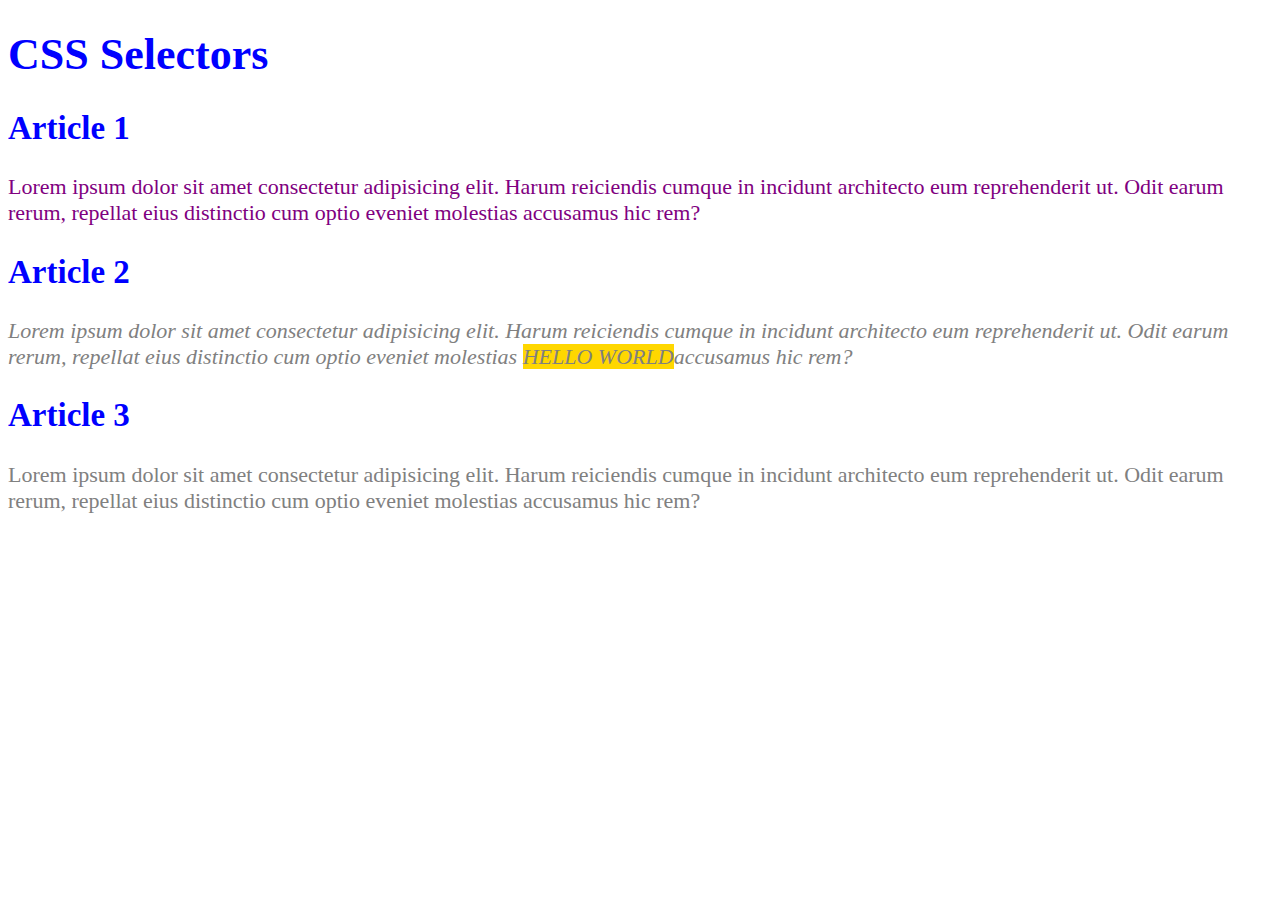
<file: index.html>
<!DOCTYPE html>
<html lang="en">
<head>
    <meta charset="UTF-8">
    <meta name="viewport" content="width=device-width, initial-scale=1.0">
    <title>Document</title>
    <link rel="stylesheet" href="css/style.css">
</head>
<body>
    <h1>CSS Selectors</h1>
     <article>
        <h2> Article 1</h2>
        <p>Lorem ipsum dolor sit amet consectetur adipisicing elit. Harum reiciendis cumque in incidunt architecto eum reprehenderit ut. Odit earum rerum, repellat eius distinctio cum optio eveniet molestias accusamus hic rem?</p>
     </article>
     <article>
        <h2> Article 2</h2>
        <p class="gray" id="second">Lorem ipsum dolor sit amet consectetur adipisicing elit. Harum reiciendis cumque in incidunt architecto eum reprehenderit ut. Odit earum rerum, repellat eius distinctio cum optio eveniet molestias <span>Hello World</span>accusamus hic rem?</p>
     </article>
     <article>
        <h2> Article 3</h2>
        <p class="gray">Lorem ipsum dolor sit amet consectetur adipisicing elit. Harum reiciendis cumque in incidunt architecto eum reprehenderit ut. Odit earum rerum, repellat eius distinctio cum optio eveniet molestias accusamus hic rem?</p>
     </article>
</body>
</html>
</file>
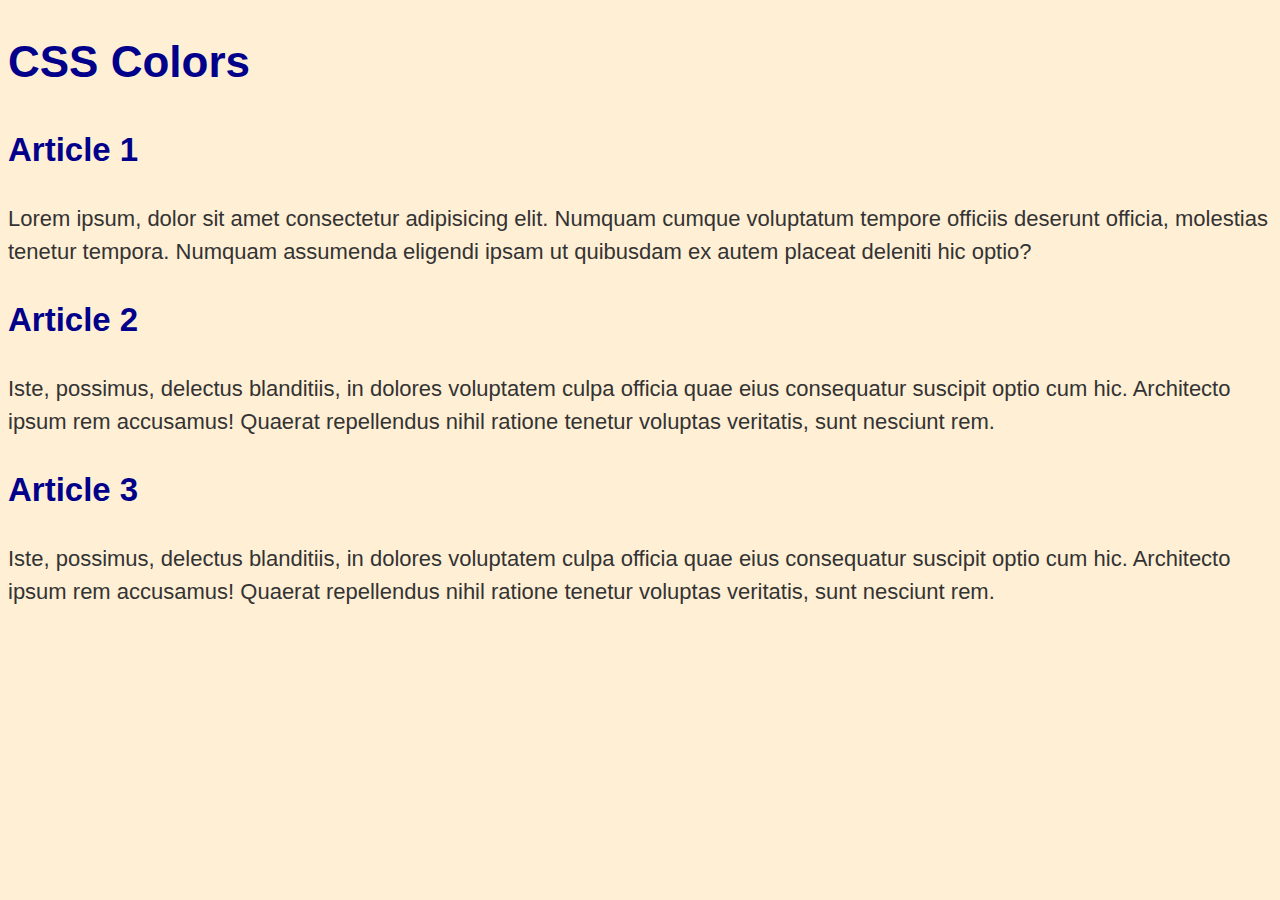
<file: 03_lesson_starter/index.html>
<!DOCTYPE html>
<html lang="en">

<head>
    <meta charset="UTF-8">
    <meta http-equiv="X-UA-Compatible" content="IE=edge">
    <meta name="viewport" content="width=device-width, initial-scale=1.0">
    <title>Document</title>
    <link rel="stylesheet" href="css/style.css">
</head>

<body>
    <header>
        <h1>CSS Colors</h1>
    </header>
    <main>
        <article>
            <h2>Article 1</h2>
            <p class="one">Lorem ipsum, dolor sit amet consectetur adipisicing elit. Numquam cumque voluptatum tempore
                officiis
                deserunt
                officia, molestias tenetur tempora. Numquam assumenda eligendi ipsam ut quibusdam ex autem placeat
                deleniti
                hic optio?</p>
        </article>
        <article>
            <h2>Article 2</h2>
            <p class="two">Iste, possimus, delectus blanditiis, in dolores voluptatem culpa officia quae
                eius
                consequatur
                suscipit optio
                cum hic. Architecto ipsum rem accusamus! Quaerat repellendus <span>nihil</span> ratione tenetur voluptas
                veritatis,
                sunt
                nesciunt rem.</p>
        </article>
        <article>
            <h2>Article 3</h2>
            <p class="three">Iste, possimus, delectus blanditiis, in dolores voluptatem culpa officia quae eius
                consequatur
                suscipit optio
                cum hic. Architecto <span>ipsum</span> rem accusamus! Quaerat repellendus nihil ratione tenetur voluptas
                veritatis,
                sunt
                nesciunt rem.</p>
        </article>
    </main>
</body>

</html>
</file>
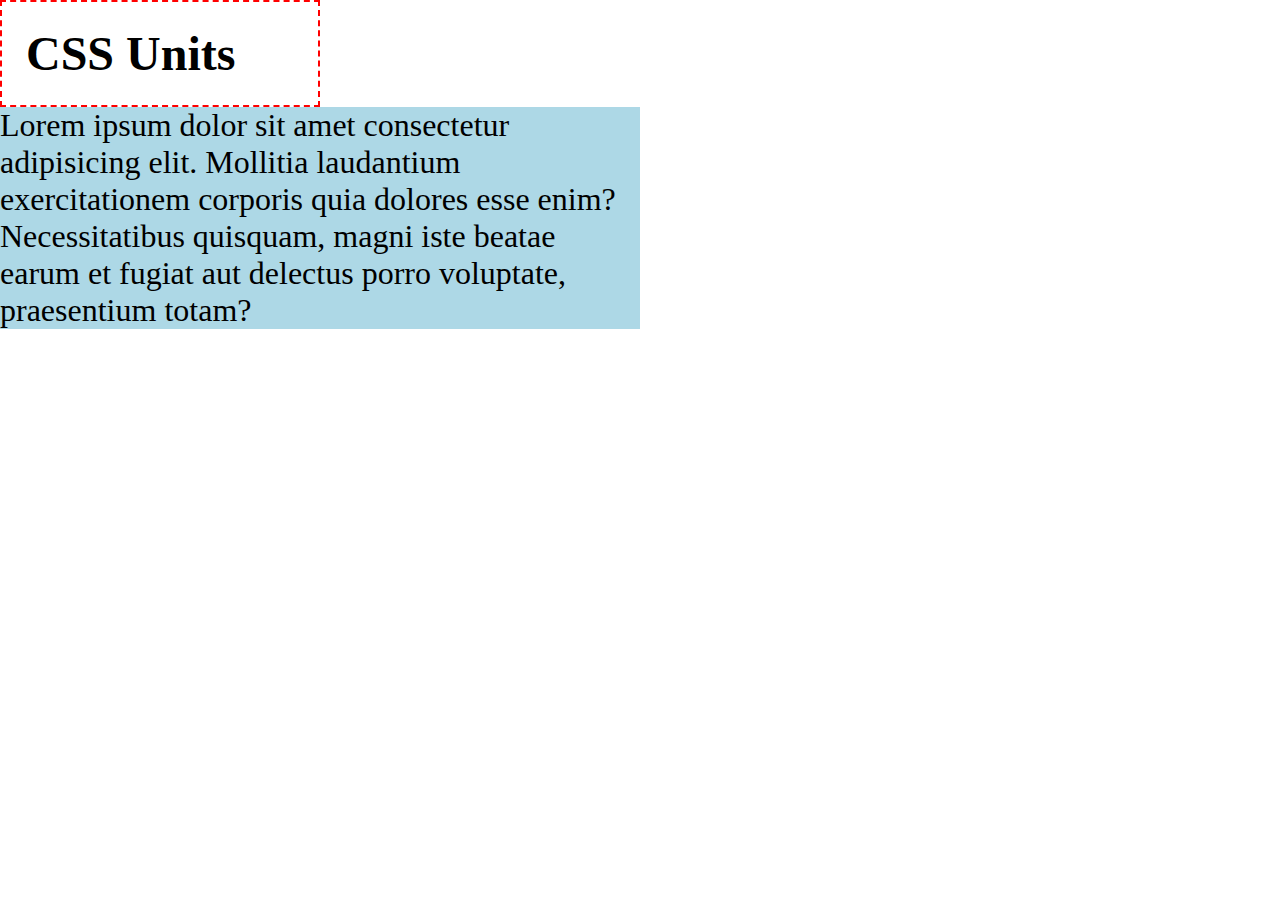
<file: 04_lesson_starter/index.html>
<!DOCTYPE html>
<html lang="en">

<head>
    <meta charset="UTF-8">
    <meta http-equiv="X-UA-Compatible" content="IE=edge">
    <meta name="viewport" content="width=device-width, initial-scale=1.0">
    <title>Document</title>
    <link rel="stylesheet" href="css/style.css">
</head>

<body>
    <header>
        <h1>CSS Units</h1>
    </header>
    <main>
        <p>Lorem ipsum dolor sit amet consectetur adipisicing elit. Mollitia laudantium exercitationem corporis quia
            dolores esse enim? Necessitatibus quisquam, magni iste beatae earum et fugiat aut delectus porro voluptate,
            praesentium totam?</p>

    </main>
</body>

</html>
</file>
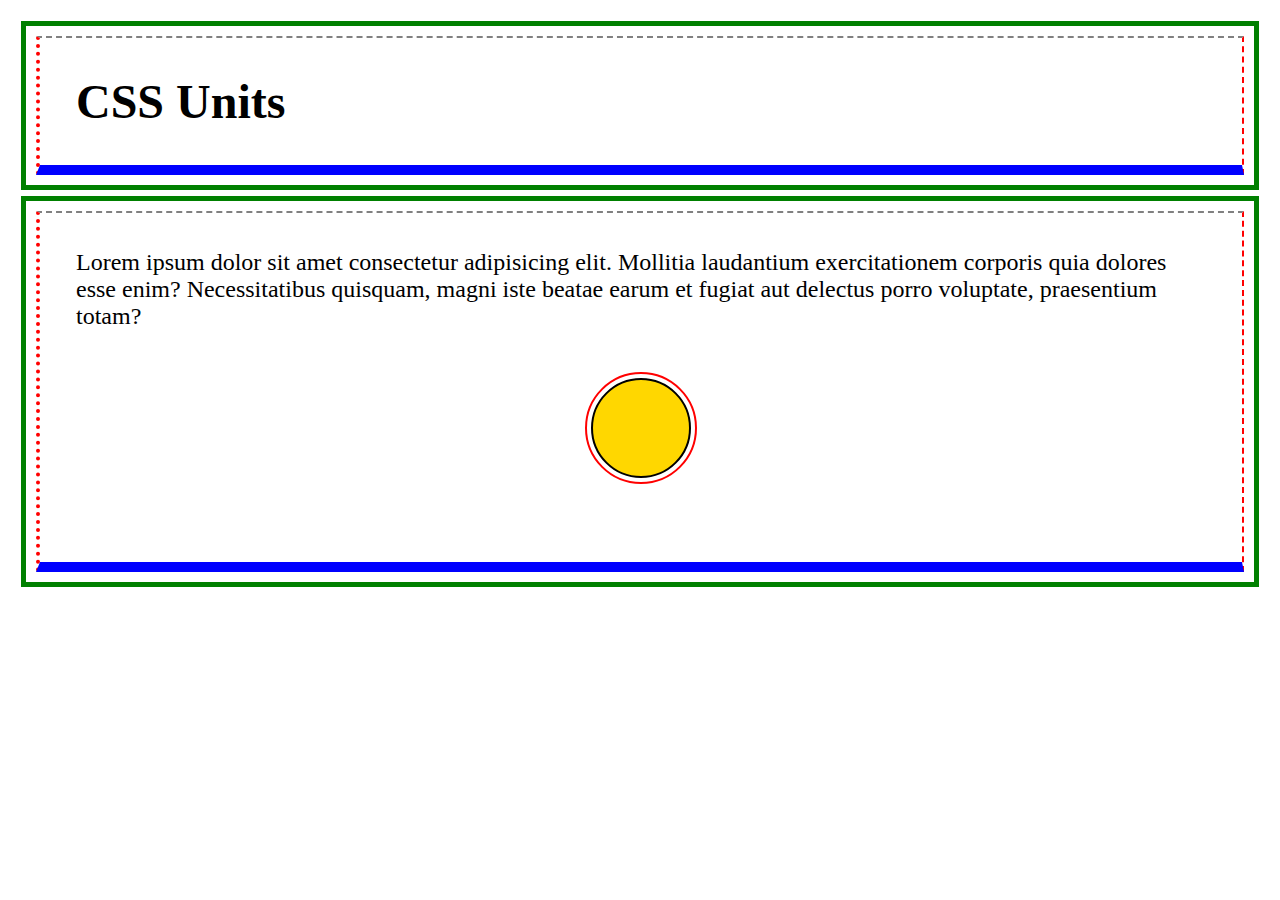
<file: 05_lesson_starter/index.html>
<!DOCTYPE html>
<html lang="en">

<head>
    <meta charset="UTF-8">
    <meta http-equiv="X-UA-Compatible" content="IE=edge">
    <meta name="viewport" content="width=device-width, initial-scale=1.0">
    <title>Document</title>
    <link rel="stylesheet" href="css/style.css">
</head>

<body>
    <header class="container">
        <h1>CSS Units</h1>
    </header>
    <main class="container">
        <p>Lorem ipsum dolor sit amet consectetur adipisicing elit. Mollitia laudantium exercitationem corporis quia
            dolores esse enim? Necessitatibus quisquam, magni iste beatae earum et fugiat aut delectus porro voluptate,
            praesentium totam?</p>
            <div class="circle">

            </div>
    </main>
</body>

</html>
</file>
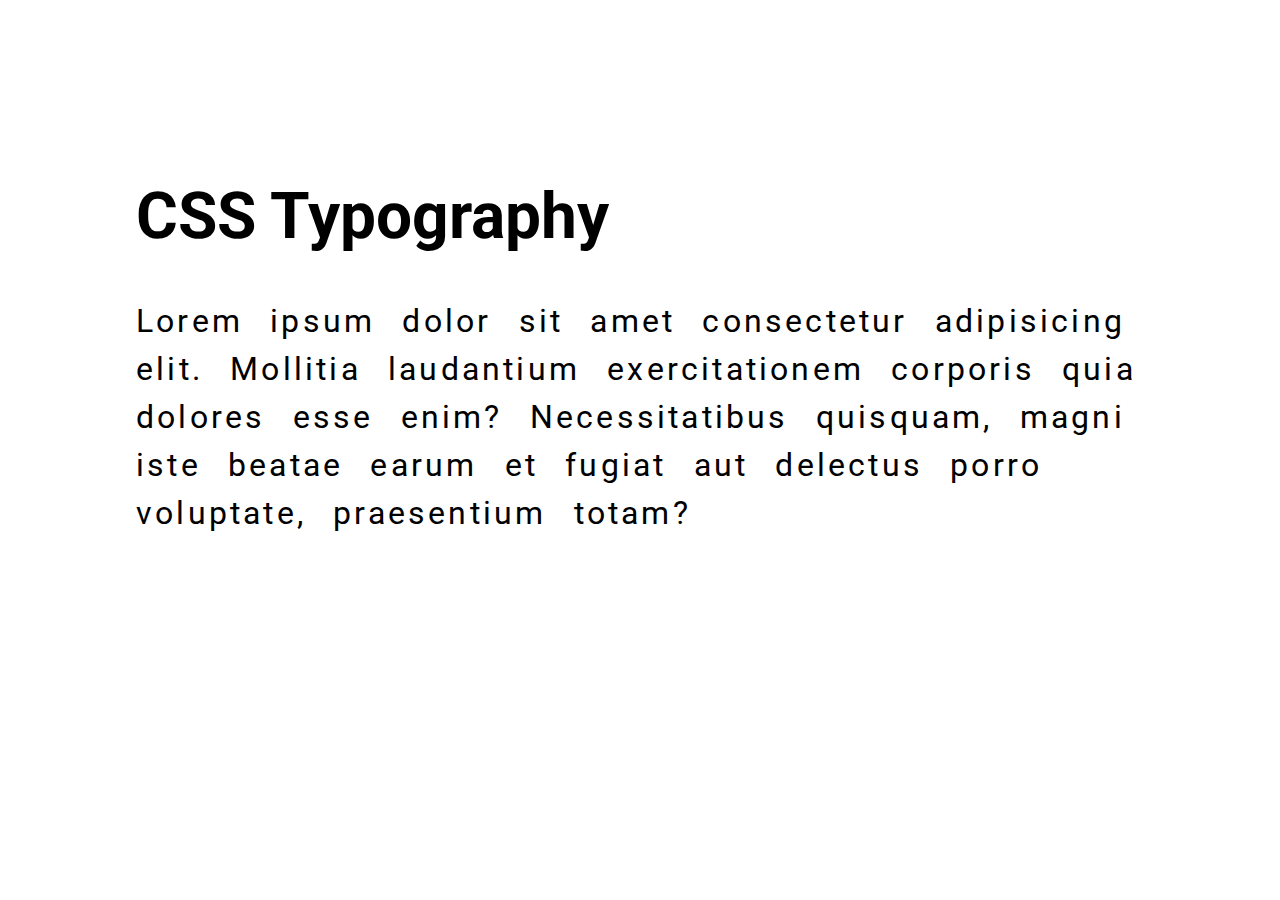
<file: 06_lesson_starter/index.html>
<!DOCTYPE html>
<html lang="en">

<head>
    <meta charset="UTF-8">
    <meta http-equiv="X-UA-Compatible" content="IE=edge">
    <meta name="viewport" content="width=device-width, initial-scale=1.0">
    <title>Document</title>
    <link rel="preconnect" href="https://fonts.googleapis.com">
    <link rel="preconnect" href="https://fonts.gstatic.com" crossorigin>
    <link href="https://fonts.googleapis.com/css2?family=Roboto:ital,wght@0,100..900;1,100..900&family=Space+Grotesk:wght@300..700&display=swap" rel="stylesheet">
    <link rel="stylesheet" href="css/style.css">
</head>

<body>
    <header>
        <h1>CSS Typography</h1>
    </header>
    <main>
        <p>Lorem ipsum dolor sit amet consectetur adipisicing elit. Mollitia laudantium exercitationem corporis quia
            dolores esse enim? Necessitatibus quisquam, magni iste beatae earum et fugiat aut delectus porro voluptate,
            praesentium totam?</p>

        <!-- <form>
            <label for="name">Name:</label>
            <input id="name" type="text" placeholder="Your Name" />
            <button>Submit</button>
        </form> -->
    </main>
</body>

</html>
</file>
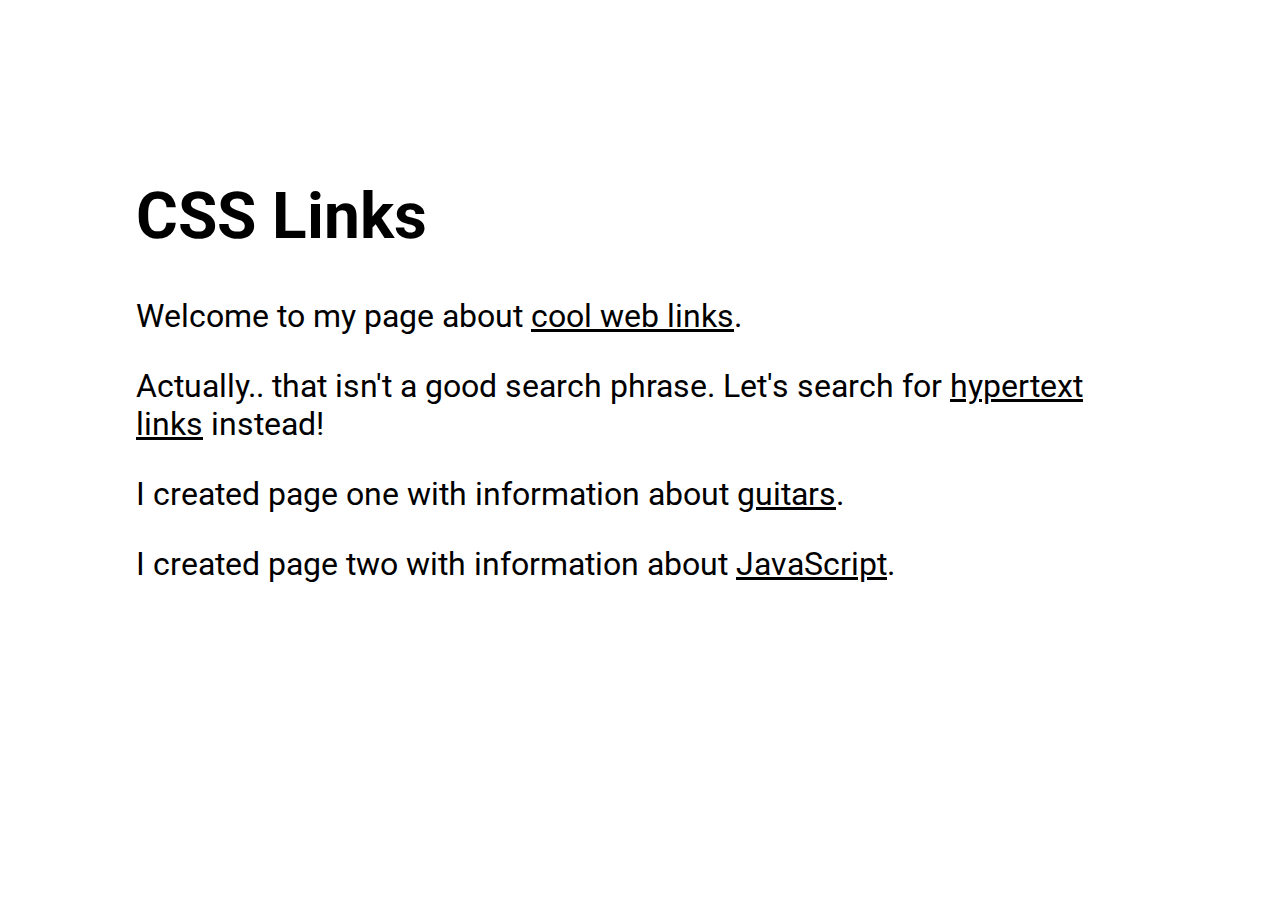
<file: 07_lesson_starter/index.html>
<!DOCTYPE html>
<html lang="en">

<head>
    <meta charset="UTF-8">
    <meta http-equiv="X-UA-Compatible" content="IE=edge">
    <meta name="viewport" content="width=device-width, initial-scale=1.0">
    <title>CSS Links</title>
    <link rel="stylesheet" href="css/style.css">
</head>

<body>
    <header>
        <h1>CSS Links</h1>
    </header>
    <main>
        <p>Welcome to my page about <a href="https://www.google.com/search?q=+web+links">cool web links</a>.</p>

        <p>Actually.. that isn&apos;t a good search phrase. Let's search for <a
                href="https://www.google.com/search?q=hypertext+links">hypertext links</a> instead!</p>

        <p>I created page one with information about <a href="one.html">guitars</a>.</p>

        <p>I created page two with information about <a href="two.html">JavaScript</a>.</p>
    </main>
</body>

</html>
</file>
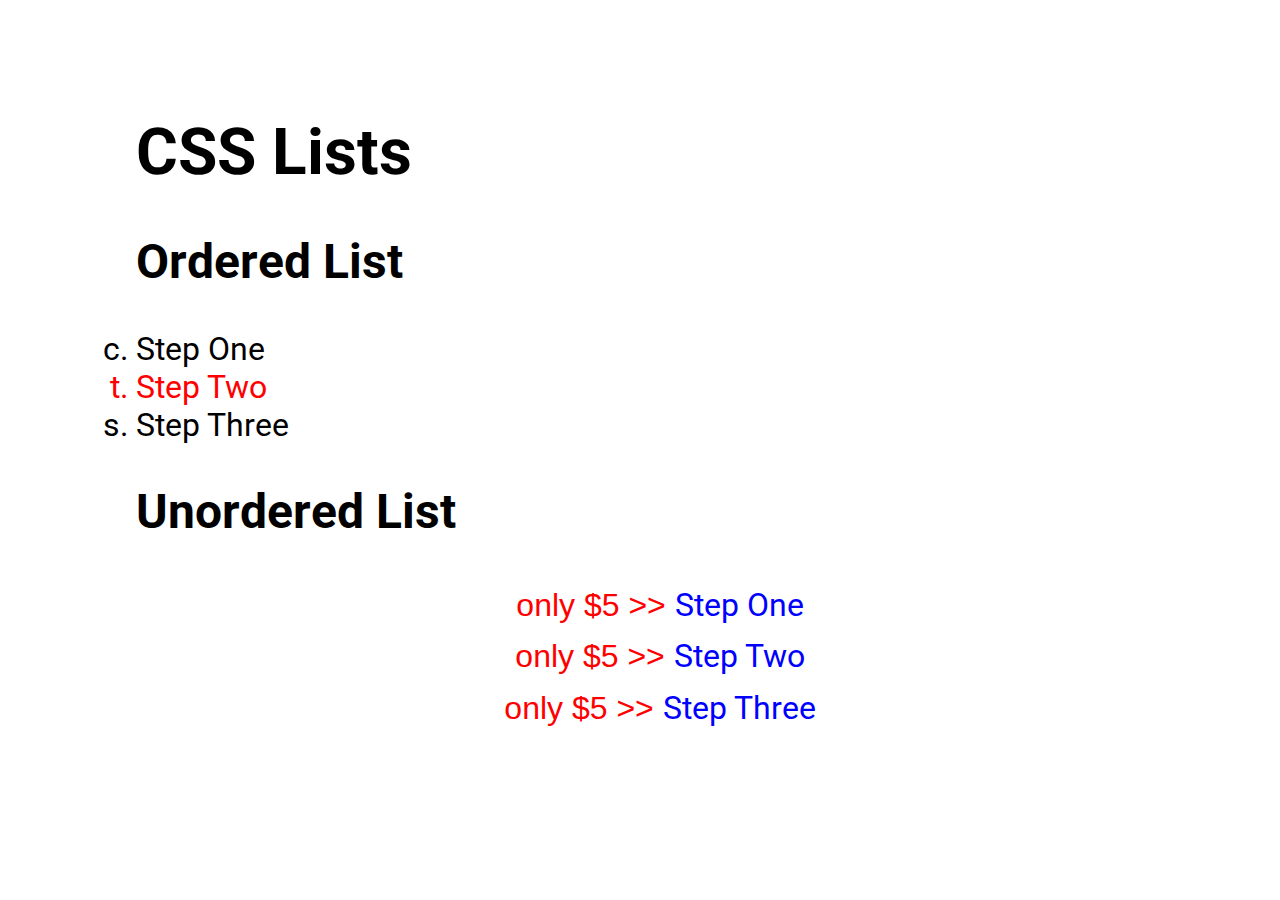
<file: 08_lesson_starter/index.html>
<!DOCTYPE html>
<html lang="en">

<head>
    <meta charset="UTF-8">
    <meta http-equiv="X-UA-Compatible" content="IE=edge">
    <meta name="viewport" content="width=device-width, initial-scale=1.0">
    <title>CSS Lists</title>
    <link rel="stylesheet" href="css/style.css">
</head>

<body>
    <header>
        <h1>CSS Lists</h1>
    </header>
    <main>
        <article>
            <h2>Ordered List</h2>
            <ol start="3" reversed>
                <li>Step One</li>
                <li value="20">Step Two</li>
                <li>Step Three</li>
            </ol>
        </article>
        <article>
            <h2>Unordered List</h2>
            <ul>
                <li>Step One</li>
                <li>Step Two</li>
                <li>Step Three</li>
            </ul>
        </article>
    </main>
</body>

</html>
</file>
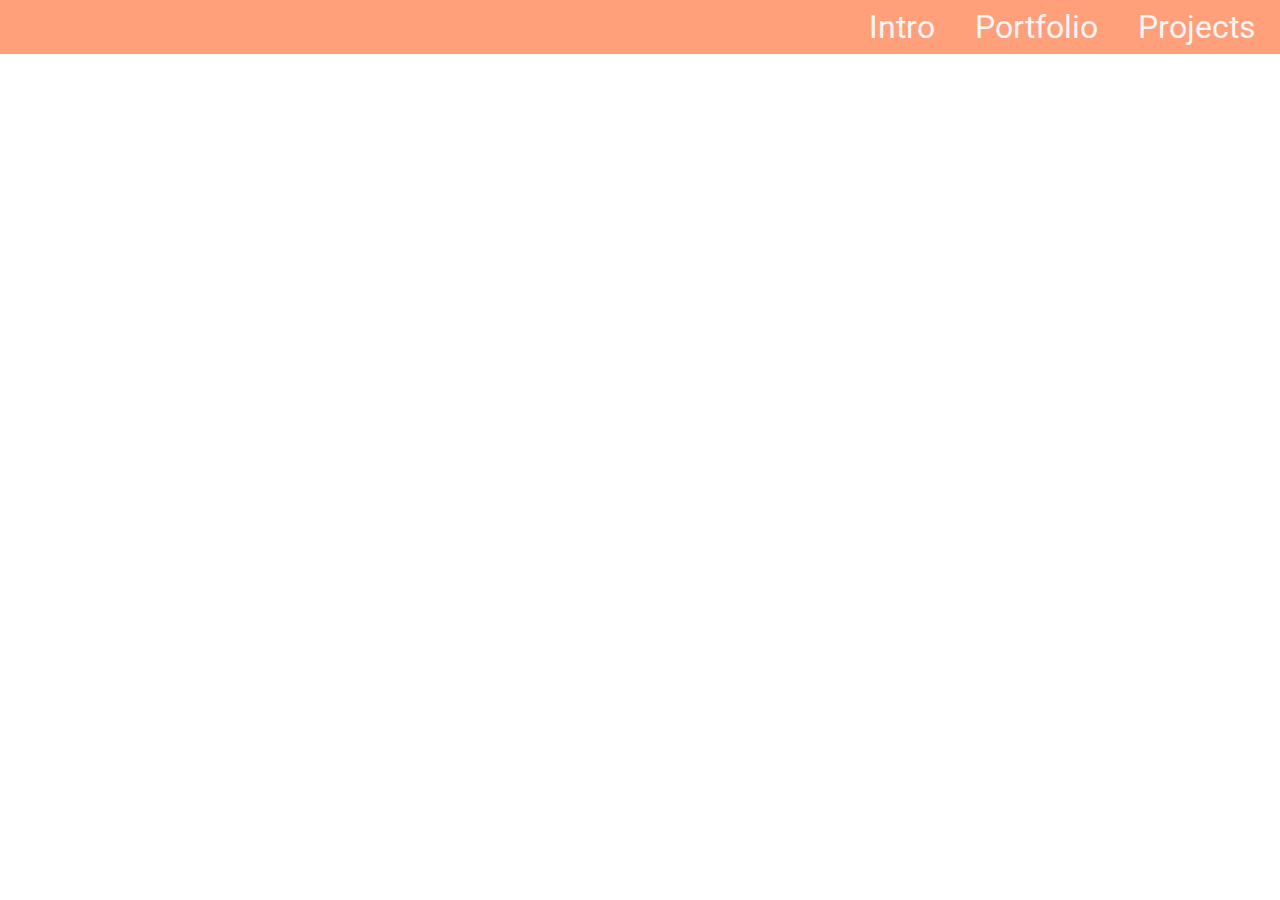
<file: 10_lesson_starter/index.html>
<!DOCTYPE html>
<html lang="en">

<head>
    <meta charset="UTF-8">
    <meta http-equiv="X-UA-Compatible" content="IE=edge">
    <meta name="viewport" content="width=device-width, initial-scale=1.0">
    <title>CSS Display</title>
    <link rel="stylesheet" href="css/style.css">
</head>

<body>
    <main>
        <!-- <p>This is a paragraph.</p>
        <p>This is <span class="opposite">another</span> paragraph.</p> -->

        <nav>
            <ul>
                <li><a href="#">Intro</a></li>
                <li><a href="#">Portfolio</a></li>
                <li><a href="#">Projects</a></li>
            </ul>
        </nav>
        
    </main>
</body>

</html>
</file>
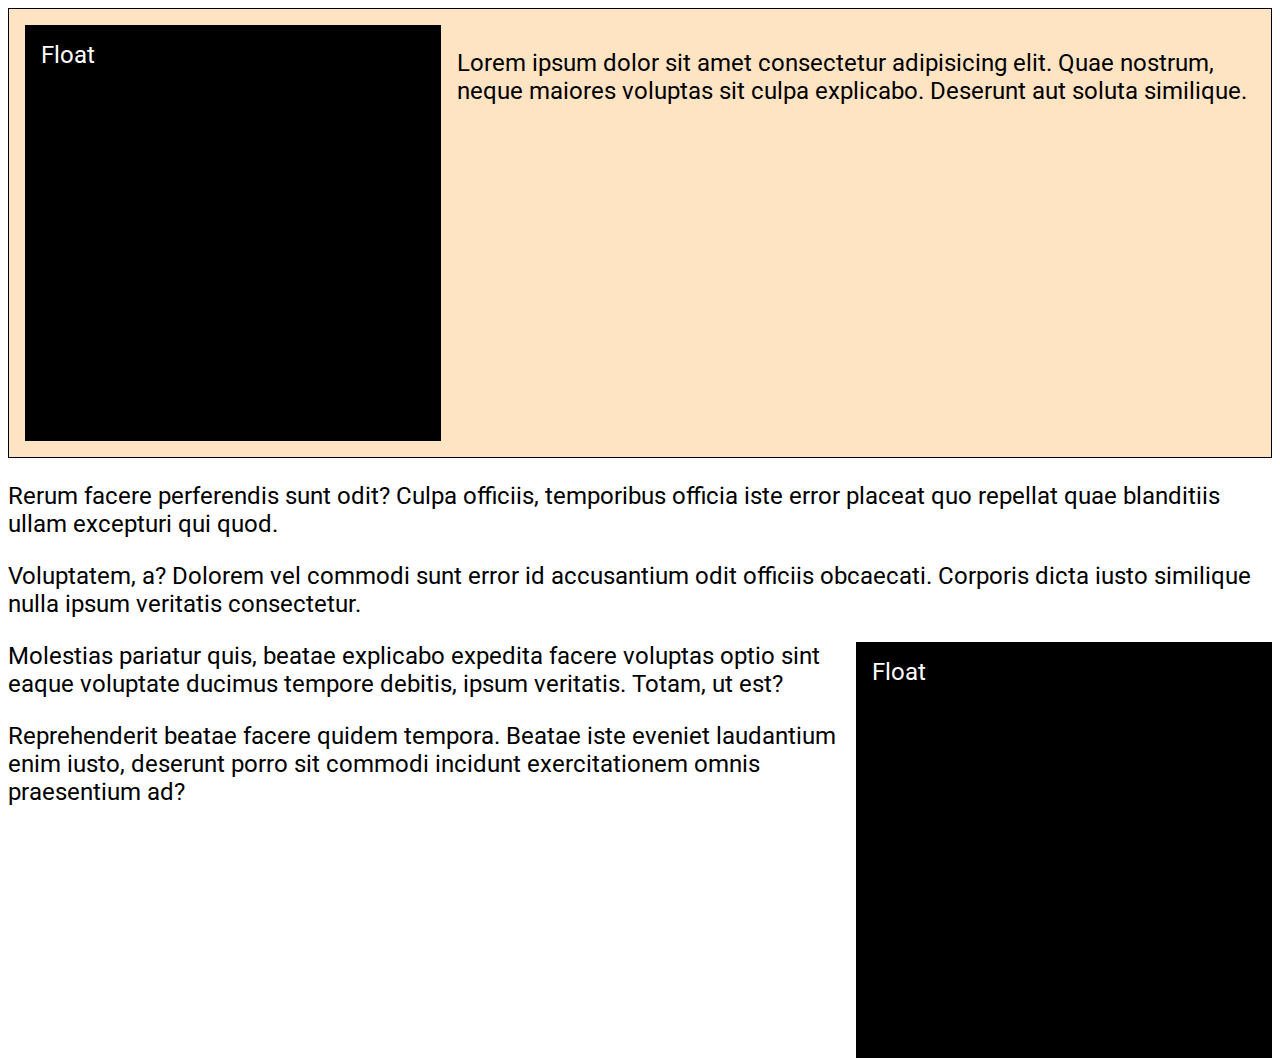
<file: 11_lesson_starter/index.html>
<!DOCTYPE html>
<html lang="en">

<head>
    <meta charset="UTF-8">
    <meta http-equiv="X-UA-Compatible" content="IE=edge">
    <meta name="viewport" content="width=device-width, initial-scale=1.0">
    <title>CSS Floats</title>
    <link rel="stylesheet" href="css/style.css">
</head>

<body>
    <section>
    <div class="block left">
        Float
    </div>
    <p>Lorem ipsum dolor sit amet consectetur adipisicing elit. Quae nostrum, neque maiores voluptas sit culpa explicabo. Deserunt aut soluta similique.</p>
    </section>
    <!-- <div class="clear"></div> -->
    <p>Rerum facere perferendis sunt odit? Culpa officiis, temporibus officia iste error placeat quo repellat quae blanditiis ullam excepturi qui quod.</p>
    <p>Voluptatem, a? Dolorem vel commodi sunt error id accusantium odit officiis obcaecati. Corporis dicta iusto similique nulla ipsum veritatis consectetur.</p>
    <div class="block right">Float</div>
    <p>Molestias pariatur quis, beatae explicabo expedita facere voluptas optio sint eaque voluptate ducimus tempore debitis, ipsum veritatis. Totam, ut est?</p>
    <p>Reprehenderit beatae facere quidem tempora. Beatae iste eveniet laudantium enim iusto, deserunt porro sit commodi incidunt exercitationem omnis praesentium ad?</p>
</body>

</html>
</file>
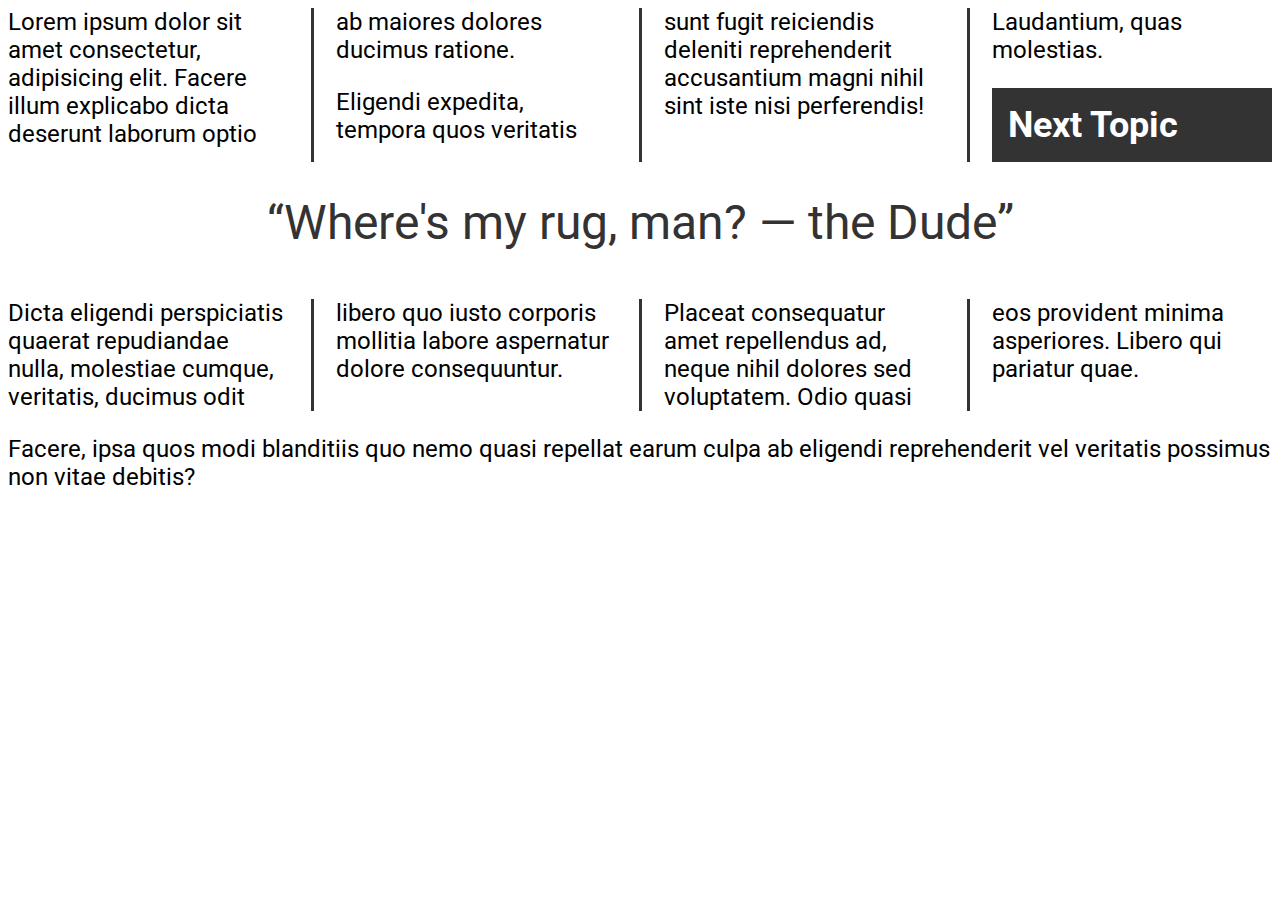
<file: 12_lesson_starter/index.html>
<!DOCTYPE html>
<html lang="en">

<head>
    <meta charset="UTF-8">
    <meta http-equiv="X-UA-Compatible" content="IE=edge">
    <meta name="viewport" content="width=device-width, initial-scale=1.0">
    <title>CSS Columns</title>
    <link rel="stylesheet" href="css/style.css">
</head>

<body>
    <section class="columns">
        <p>Lorem ipsum dolor sit amet consectetur, adipisicing elit. Facere illum explicabo dicta deserunt laborum optio ab maiores dolores ducimus ratione.</p>
        <p>Eligendi expedita, tempora quos veritatis sunt fugit reiciendis deleniti reprehenderit accusantium magni nihil sint iste nisi perferendis! Laudantium, quas molestias.</p>
        <h2>
            Next Topic
        </h2>
        <p class="quote">&#8220;Where's my rug, man? <span class="nowrap">&#8212; the Dude&#8221;</span></p>
        <p>Dicta eligendi perspiciatis quaerat repudiandae nulla, molestiae cumque, veritatis, ducimus odit libero quo iusto corporis mollitia labore aspernatur dolore consequuntur.</p>
        <p>Placeat consequatur amet repellendus ad, neque nihil dolores sed voluptatem. Odio quasi eos provident minima asperiores. Libero qui pariatur quae.</p>
    </section>
    <p>Facere, ipsa quos modi blanditiis quo nemo quasi repellat earum culpa ab eligendi reprehenderit vel veritatis possimus non vitae debitis?</p>
</body>

</html>
</file>
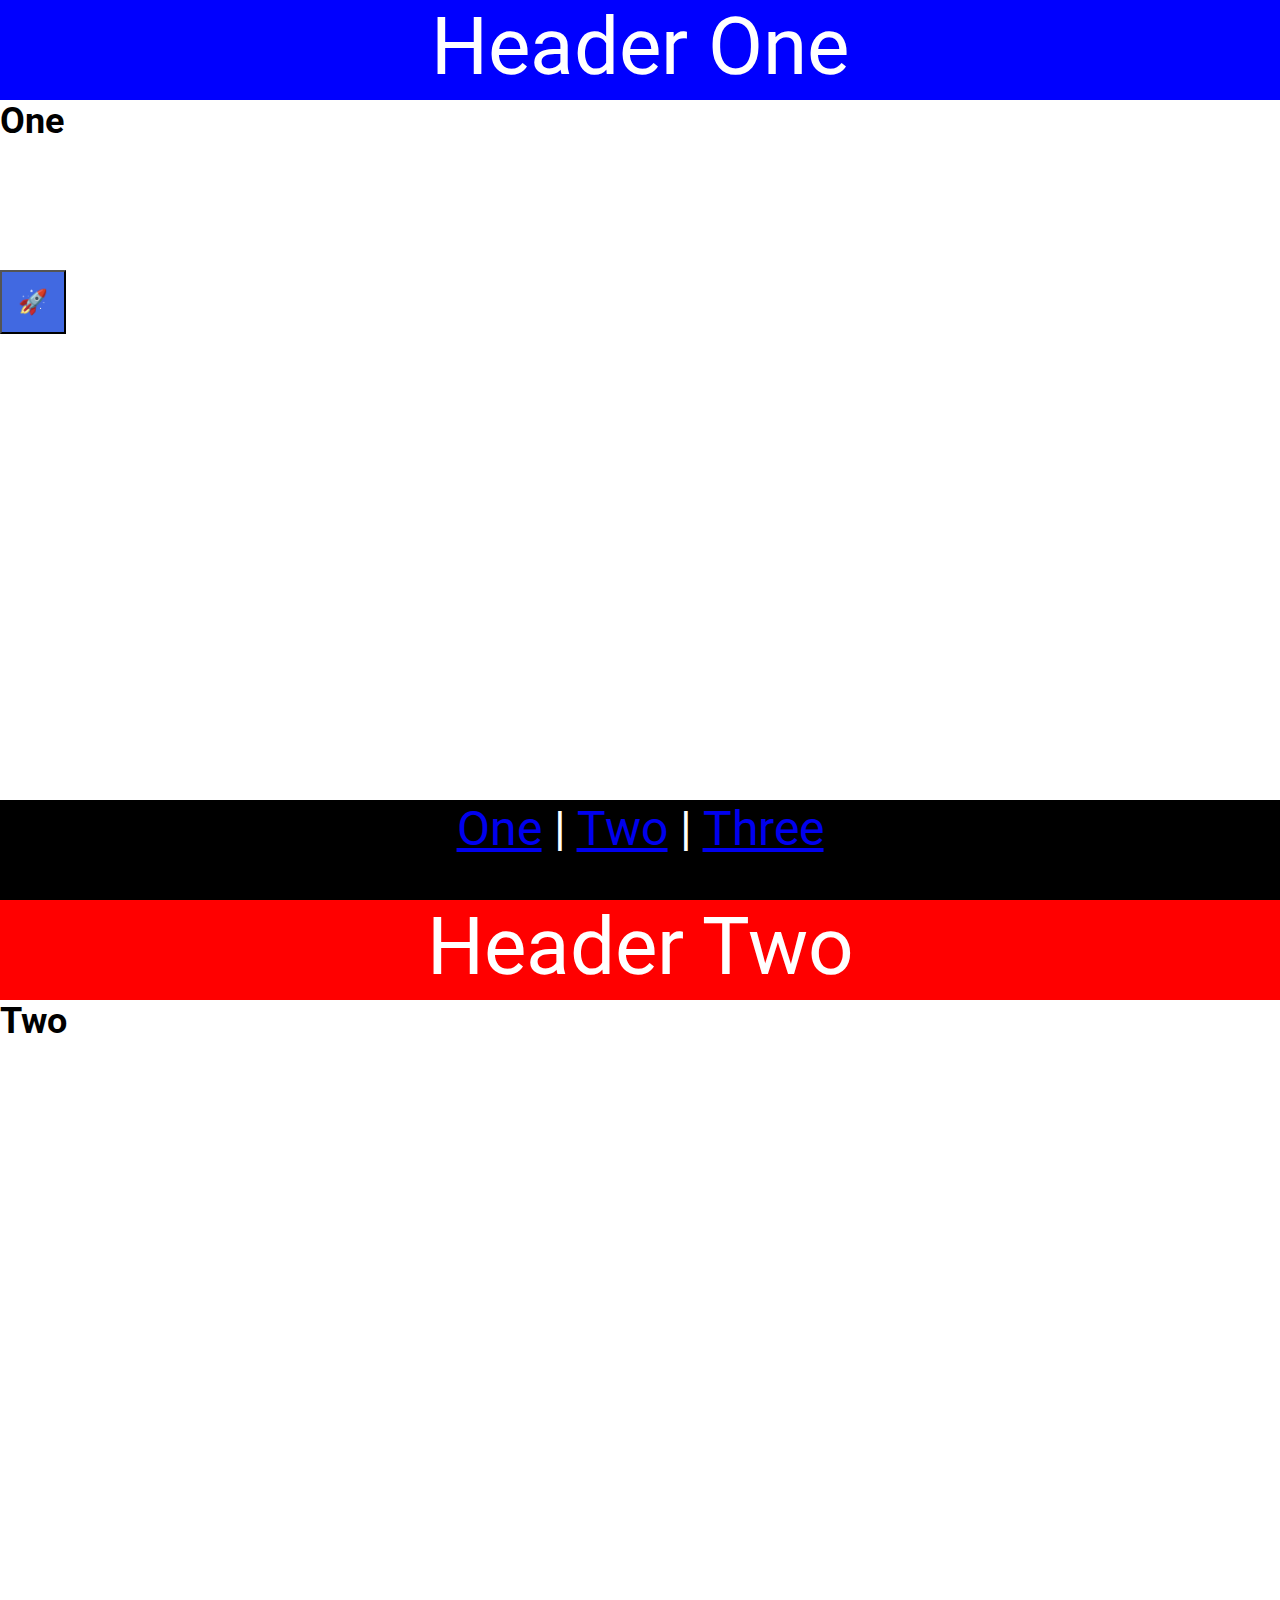
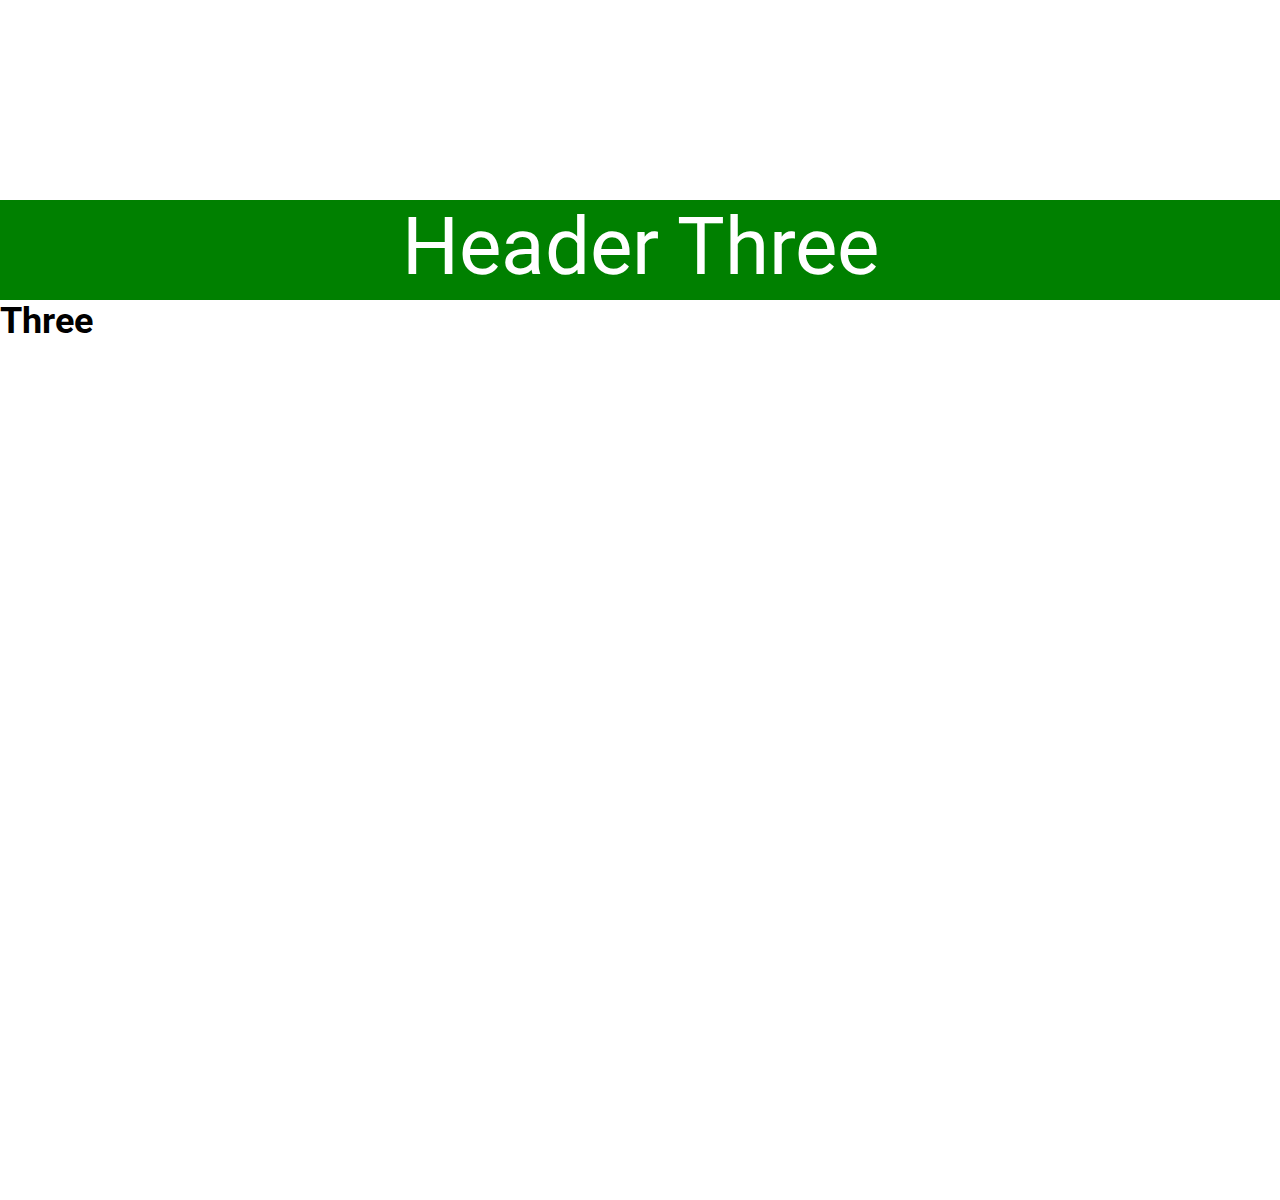
<file: 13_lesson/index.html>
<!DOCTYPE html>
<html lang="en">

<head>
    <meta charset="UTF-8">
    <meta http-equiv="X-UA-Compatible" content="IE=edge">
    <meta name="viewport" content="width=device-width, initial-scale=1.0">
    <title>CSS Position</title>
    <link rel="stylesheet" href="css/style.css">
</head>

<body>
   <!--  <div class="outer-container">
        <div class="inner-container">
            <div class="box absolute">
                <p>Absolute</p>
            </div>
            <div class="box relative">
                <p>Relative</p>
            </div>
            <div class="box fixed">
                <p>Fixed</p>
            </div>
            <div class="box sticky">
                <p>Sticky</p>
            </div>
        </div>
    </div> -->
    <button class="social">🚀</button>
    <section id="one">
        <header class="blue">Header One</header>
        <h2>One</h2>
    </section>
    <section id="two">
        <header class="red">Header Two</header>
        <h2>Two</h2>
    </section>
    <section id="three">
        <header class="green">Header Three</header>
        <h2>Three</h2>
    </section>
    <footer>
        <a href="#one">One</a> | 
        <a href="#two">Two</a> | 
        <a href="#three">Three</a>
    </footer>
</body>

</html>
</file>
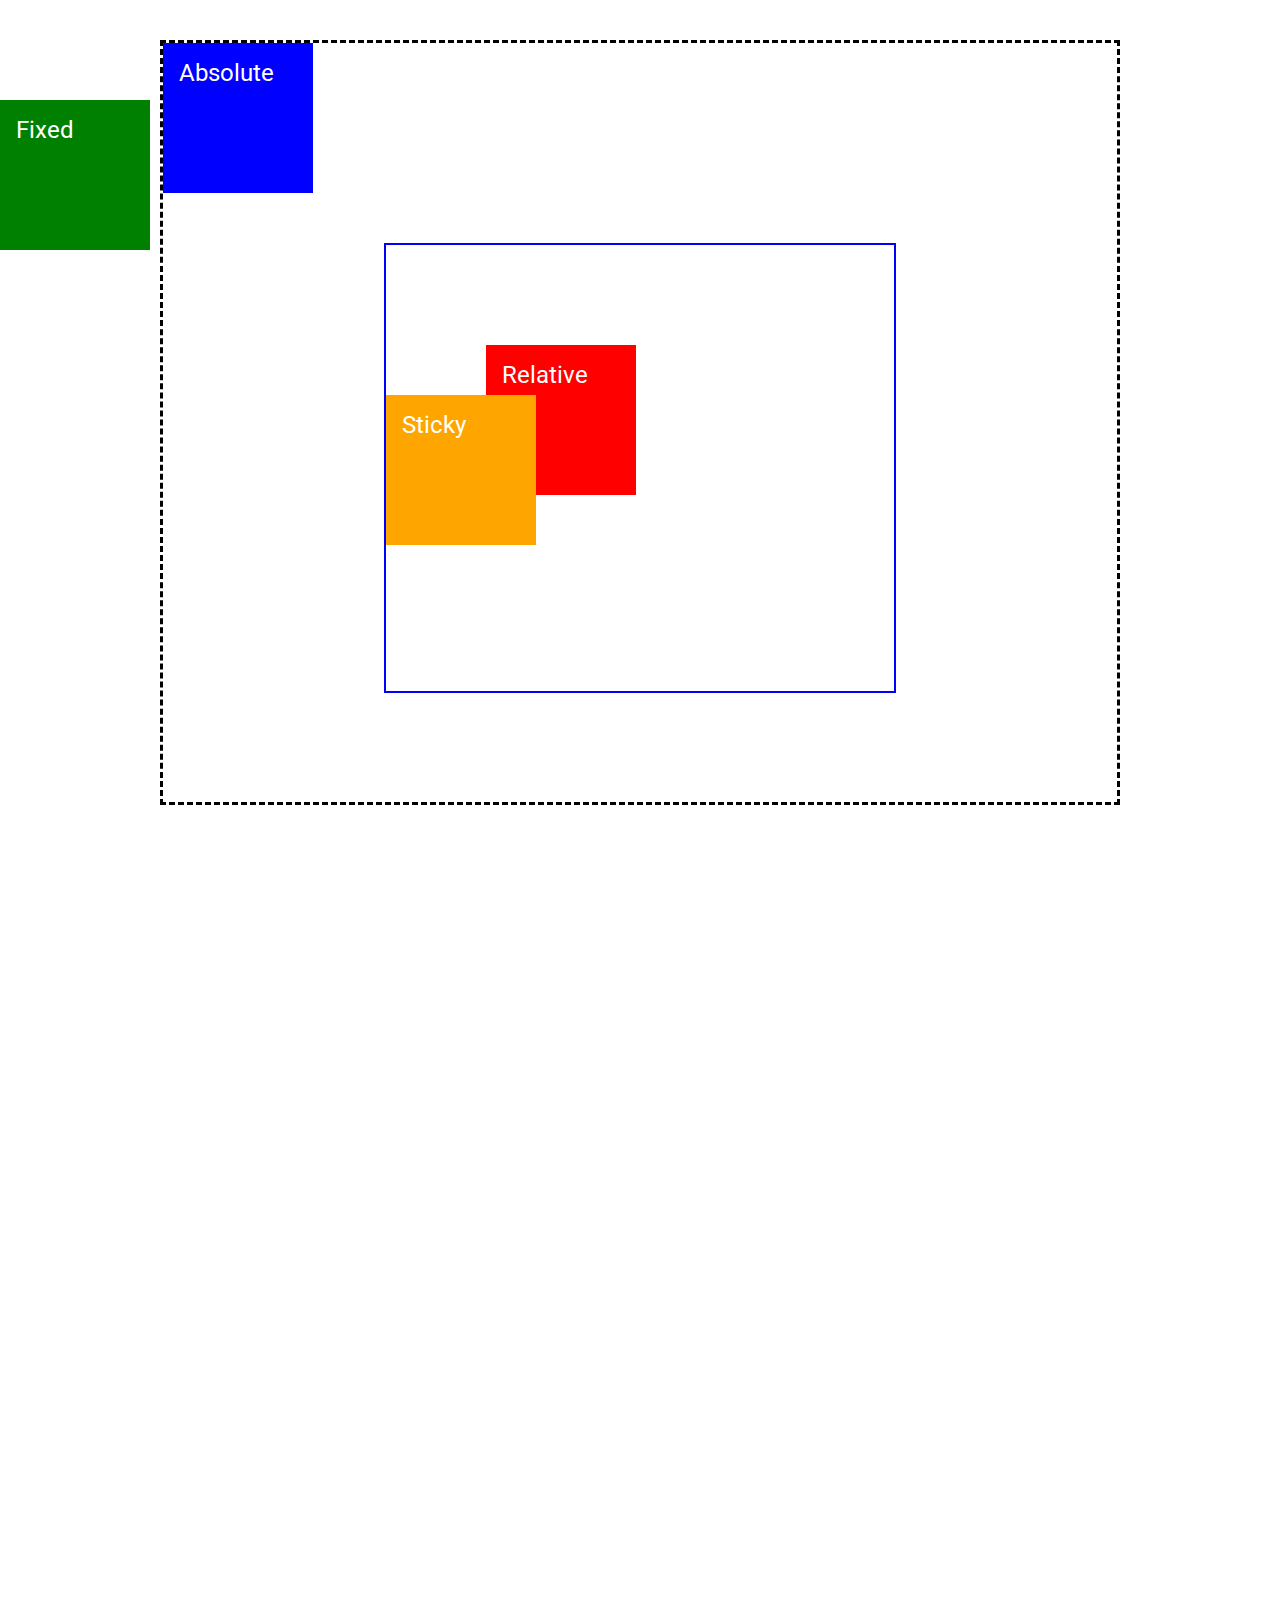
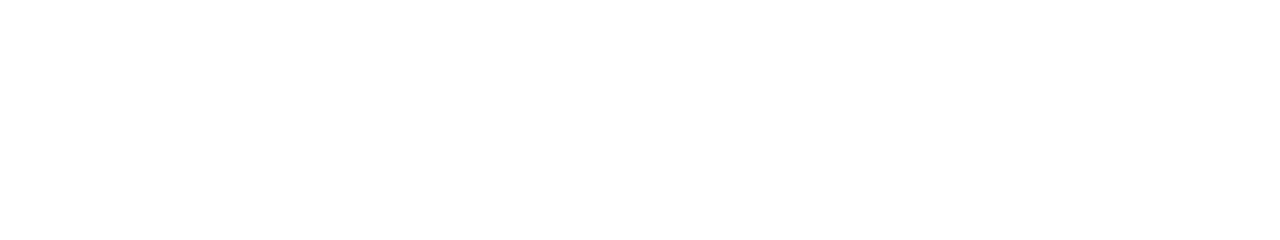
<file: 13_lesson_starter/index.html>
<!DOCTYPE html>
<html lang="en">

<head>
    <meta charset="UTF-8">
    <meta http-equiv="X-UA-Compatible" content="IE=edge">
    <meta name="viewport" content="width=device-width, initial-scale=1.0">
    <title>CSS Position</title>
    <link rel="stylesheet" href="css/style.css">
</head>

<body>
    <div class="outer-container">
        <div class="inner-container">
            <div class="box absolute">
                <p>Absolute</p>
            </div>
            <div class="box relative">
                <p>Relative</p>
            </div>
            <div class="box fixed">
                <p>Fixed</p>
            </div>
            <div class="box sticky">
                <p>Sticky</p>
            </div>
        </div>
    </div>
    <!-- <button class="social">🚀</button>
    <section id="one">
        <header class="blue">Header One</header>
        <h2>One</h2>
    </section>
    <section id="two">
        <header class="red">Header Two</header>
        <h2>Two</h2>
    </section>
    <section id="three">
        <header class="green">Header Three</header>
        <h2>Three</h2>
    </section>
    <footer>
        <a href="#one">One</a> | 
        <a href="#two">Two</a> | 
        <a href="#three">Three</a>
    </footer> -->
</body>

</html>
</file>
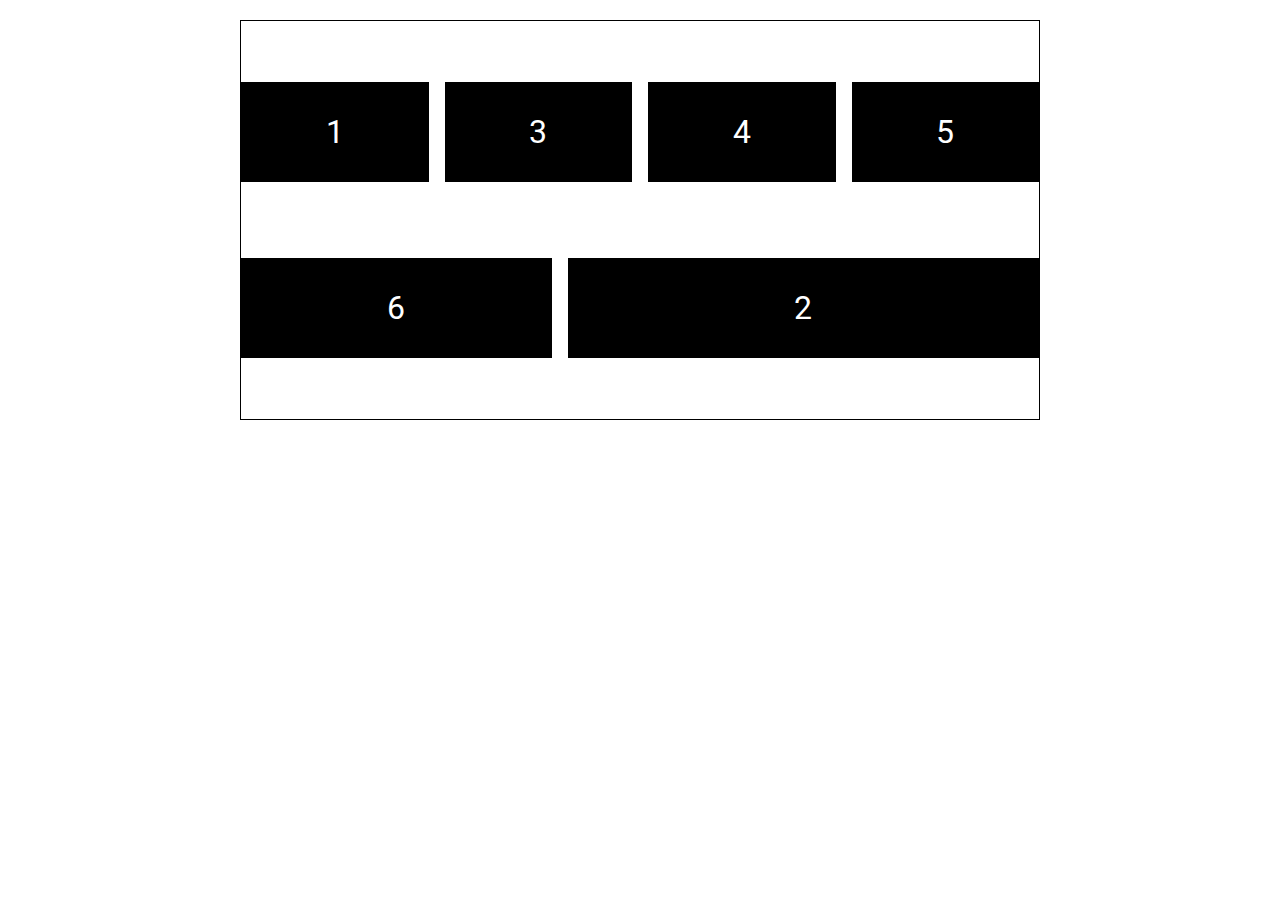
<file: 14_lesson/index.html>
<!DOCTYPE html>
<html lang="en">

<head>
    <meta charset="UTF-8">
    <meta http-equiv="X-UA-Compatible" content="IE=edge">
    <meta name="viewport" content="width=device-width, initial-scale=1.0">
    <title>CSS Flexbox</title>
    <link rel="stylesheet" href="css/style.css">
</head>

<body>
   <main class="container">
        <div class="box">1</div>
        <div class="box">2</div>
        <div class="box">3</div>
        <div class="box">4</div>
        <div class="box">5</div>
        <div class="box">6</div>
   </main>
</body>

</html>
</file>
<file: css/style.css>
html {
    font-size: 22px;
}

body {
    
}

main {
    font-family: monospace;
}
h1, h2 {
    color:blue
}
p {
    color: purple;
}

p span {
    text-transform: uppercase;
    background-color: gold;
}

.gray{
    color:gray
}

#second{
    font-style: italic;
}
</file>
<file: 03_lesson_starter/css/style.css>
body {
    font-size: 22px;
    font-family: Arial, Helvetica, sans-serif;
    line-height: 1.5;
    background-color: papayawhip;
    color: darkblue;
}

p {
    color: rgb(0, 0, 0, 0.5);
}

p {
    color:#333;
}
</file>
<file: 04_lesson_starter/css/style.css>
* {
    margin: 0;
    padding: 0;
    box-sizing: border-box;
}

body {
    min-height: 100vh;
}

header {
    width: 50%;
}

h1 {
    border: 2px dashed red;
    width: 50%;
    font-size: 3rem;
    padding: 0.5em;
}

main {
    width: 50vw;
    background-color: lightblue;
    font-size: 2rem;
}

p {
    font-size: 2rem;
    width: 40ch;
}
</file>
<file: 05_lesson_starter/css/style.css>
* {
    margin: 0;
    padding: 0;
    box-sizing: border-box;
}
.container {
    border: 2px dashed red;
    font-size: 1.5rem;
    border-bottom: 10px solid blue;
    border-top-color: gray;
    border-left-style: dotted;
    border-left-width: 4px;
    /* margin-top: 1.5em;
    margin-right: 2em;
    margin-bottom: 2em;
    margin-left: 2em; */
    margin: 1.5em;
    padding: 1.5em;
    outline: 5px solid green;
    outline-offset: 10px;
}

.circle{
    margin: 3rem auto;
    background-color: gold;
    width: 100px;
    height: 100px;
    border: 2px solid black;
    border-radius: 50px;
    outline: 2px solid red;
    outline-offset: 0.25rem;
}
</file>
<file: 06_lesson_starter/css/style.css>
body {
    padding: 10%;
    font-size: 2rem;
    font-family: "Roboto", sans-serif;
    
}

/* input, button {
    font-size: inherit;
} */

p {
    /* text-decoration: underline;
    text-transform: capitalize;
    text-align: justify;
    text-indent: 2em; */
    line-height: 1.5;
    letter-spacing: 0.1em;
    word-spacing: 0.5em;
    /* font-weight: bolder; */
    /* font-style: italic; */

}
</file>
<file: 07_lesson_starter/css/style.css>
@import url('https://fonts.googleapis.com/css2?family=Roboto&display=swap');

body {
    padding: 10%;
    font-size: 2rem;
    font-family: 'Roboto', sans-serif;
}

a {
    /* text-decoration: none;
    cursor: pointer;
    color: blue; */
    color: black;
}

a:visited {
    color: purple;
}

a:hover, a:focus {
    color: red;
    opacity: 0.5;
    background: gold;
}

a:active {
    color: green;
}
</file>
<file: 08_lesson_starter/css/style.css>
@import url("https://fonts.googleapis.com/css2?family=Roboto&display=swap");

body {
  padding: 5% 10%;
  font-size: 2rem;
  font-family: "Roboto", sans-serif;
}

ol {
  list-style-type: lower-alpha;
  padding: 0;
}

ul {
  list-style-type: square;
  text-align: center;
  list-style-position: inside;
  color: blue;
  line-height: 1.6;
  /* list-style-image: url('../images/checkmark.png');
  list-style: square url('../images/checkmark.png') inside; */
}

ol li:nth-child(even) {
  color: red;
}

ul ::marker {
  color: red;
  font-family: 'Franklin Gothic Medium', 'Arial Narrow', Arial, sans-serif;
  font-size: 1em;
  content: "only $5 >> "
}
</file>
<file: 10_lesson_starter/css/style.css>
@import url("https://fonts.googleapis.com/css2?family=Roboto&display=swap");

* {
  margin: 0;
  padding: 0;
  box-sizing: border-box;
}

body {
  font-size: 2rem;
  font-family: "Roboto", sans-serif;
}

/* main {
  background-color: lightblue;
  width: 50%;
} */

/* P {
  background-color: lightgray;
}

.opposite {
  display: inline-block;
  background-color: black;
  color: whitesmoke;
  padding: 2rem;

}  */

ul {
  list-style-type: none;
  padding: 0.5rem;
  text-align: right;
  background-color: lightsalmon;
  margin: 0;
}

li {
  display: inline-block;
  margin-inline: 1rem;
}

li a {
  text-decoration: none;
  color: whitesmoke;
}

li a:hover, li a:focus {
  text-decoration: underline;
}
</file>
<file: 11_lesson_starter/css/style.css>
@import url("https://fonts.googleapis.com/css2?family=Roboto&display=swap");

body {
  font-size: 1.5rem;
  font-family: "Roboto", sans-serif;
}

.block {
  width: 30vw;
  height: 30vw;
  background-color: black;
  color: white;
  padding: 1rem;
}

.left {
  float: left;
  margin-right: 1rem;
}

.right {
  float: right;
  margin-left: 1rem;
}

.clear {
  clear: both;
}

section {
  background-color: bisque;
  border: 1px solid black;
  padding: 1rem;
  /* overflow: auto; */
  display: flow-root;
}
</file>
<file: 12_lesson_starter/css/style.css>
@import url("https://fonts.googleapis.com/css2?family=Roboto&display=swap");

body {
  font-family: "Roboto", sans-serif;
  font-size: 1.5rem;
}

.columns {
  /* column-count: 4;
  column-width: 250px; */
  columns: 4 250px;
  column-rule: 3px solid #333;
  column-gap: 3rem;
}

.columns p {
  margin-top: 0;
}

.columns h2 {
  margin-top: 0;
  background-color: #333;
  color: white;
  padding: 1rem;
  break-inside: avoid;
  /* break-before: column; */
}

.columns .quote {
  margin-top: 2rem;
  font-size: 3rem;
  text-align: center;
  color: #333;
  column-span: all;
}

.nowrap {
  white-space: nowrap;
}
</file>
<file: 13_lesson/css/style.css>
@import url("https://fonts.googleapis.com/css2?family=Roboto&family=Lobster&display=swap");

* {
  margin: 0;
  padding: 0;
  box-sizing: border-box;
}

body {
  font-family: "Roboto", sans-serif;
  font-size: 1.5rem;
  min-height: 200vh;
}

.outer-container {
  border: 3px dashed #000;
  width: 75vw;
  height: 85vh;
  margin: 40px auto;
  position: relative;
}

.inner-container {
  border: 2px solid #00f;
  width: 40vw;
  height: 50vh;
  margin: 200px auto;
}

.box {
  width: 150px;
  height: 150px;
  color: #fff;
  padding: 1rem;
}

.absolute {
  background-color: #00f;
  position: absolute;
  top: 0;
  left: 0;
  z-index: 1;
}

.relative {
  background-color: #f00;
  position: relative;
  top: 300px;
  left: 100px;
}

.fixed {
  background-color: green;
  position: fixed;
  top: 100px;
}

.sticky {
  background-color: #000;
  position: sticky;
  top: 0;
}

/*  Remember, how to make things disappear! */

/*//////////////////////////*/

html { scroll-behavior: smooth; }

section {
  height: 100vh;
}

.blue { background-color: #00f;}
.red { background-color: #f00;}
.green { background-color: green;}

header, footer {
  color: #fff;
  text-align: center;
  height: 100px;
}

header {
  position: sticky;
  top: 0;
  font-size: 5rem;
}

footer {
  background-color: #000;
  position: sticky;
  bottom: 0;
  font-size: 3rem;
}

a:visited {
  color: #fff;
}

.social {
  background-color: royalblue;
  color: #fff;
  font-size: inherit;
  padding: 1rem;
  position: fixed;
  top: 30%;
  left: 0;
  z-index: 1;
}
</file>
<file: 13_lesson_starter/css/style.css>
@import url("https://fonts.googleapis.com/css2?family=Roboto&family=Lobster&display=swap");

* {
  margin: 0;
  padding: 0;
  box-sizing: border-box;
}

body {
  font-family: "Roboto", sans-serif;
  font-size: 1.5rem;
  min-height: 200vh;
}

.outer-container {
  border: 3px dashed #000;
  width: 75vw;
  height: 85vh;
  margin: 40px auto;
  position: relative;
}

.inner-container {
  border: 2px solid #00f;
  width: 40vw;
  height: 50vh;
  margin: 200px auto;
  /* position: relative; */
}

.box {
  width: 150px;
  height: 150px;
  color: #fff;
  padding: 1rem;
}

.absolute {
  background-color: blue;
  position: absolute;
  top: 0px;
  left: 0px;
  z-index: 1;
}

.relative {
  background-color: red;
  position: relative;
  top: 100px;
  left: 100px;
}

.fixed {
  background-color: green;
  position: fixed;
  top: 100px;
  left: 0px;
}

.sticky {
  background-color: orange;
  position: sticky;
  top: 0px;
}
</file>
<file: 14_lesson/css/style.css>
@import url("https://fonts.googleapis.com/css2?family=Roboto&display=swap");

* {
  margin: 0;
  padding: 0;
  box-sizing: border-box;
}

body {
  font-family: "Roboto", sans-serif;
  min-height: 100vh;
  padding: 20px;
}

.container {
  max-width: 800px;
  min-height: 400px;
  margin-inline: auto;
  border: 1px solid #000;
  display: flex;
  gap: 1rem;
  justify-content: center;
  align-items: center;
  flex-flow: row wrap;
  align-content: space-evenly;
} 

.box {
  /* min-width: 100px; */
  height: 100px;
  background-color: #000;
  color: #fff;
  font-size: 2rem;
  padding: 0.5rem;

  display: flex;
  justify-content: center; 
  align-items: center;

  flex: 1 1 150px;
}

.box:nth-child(2) {
  flex: 2 2 150px;
  order: 1;
}
</file>
